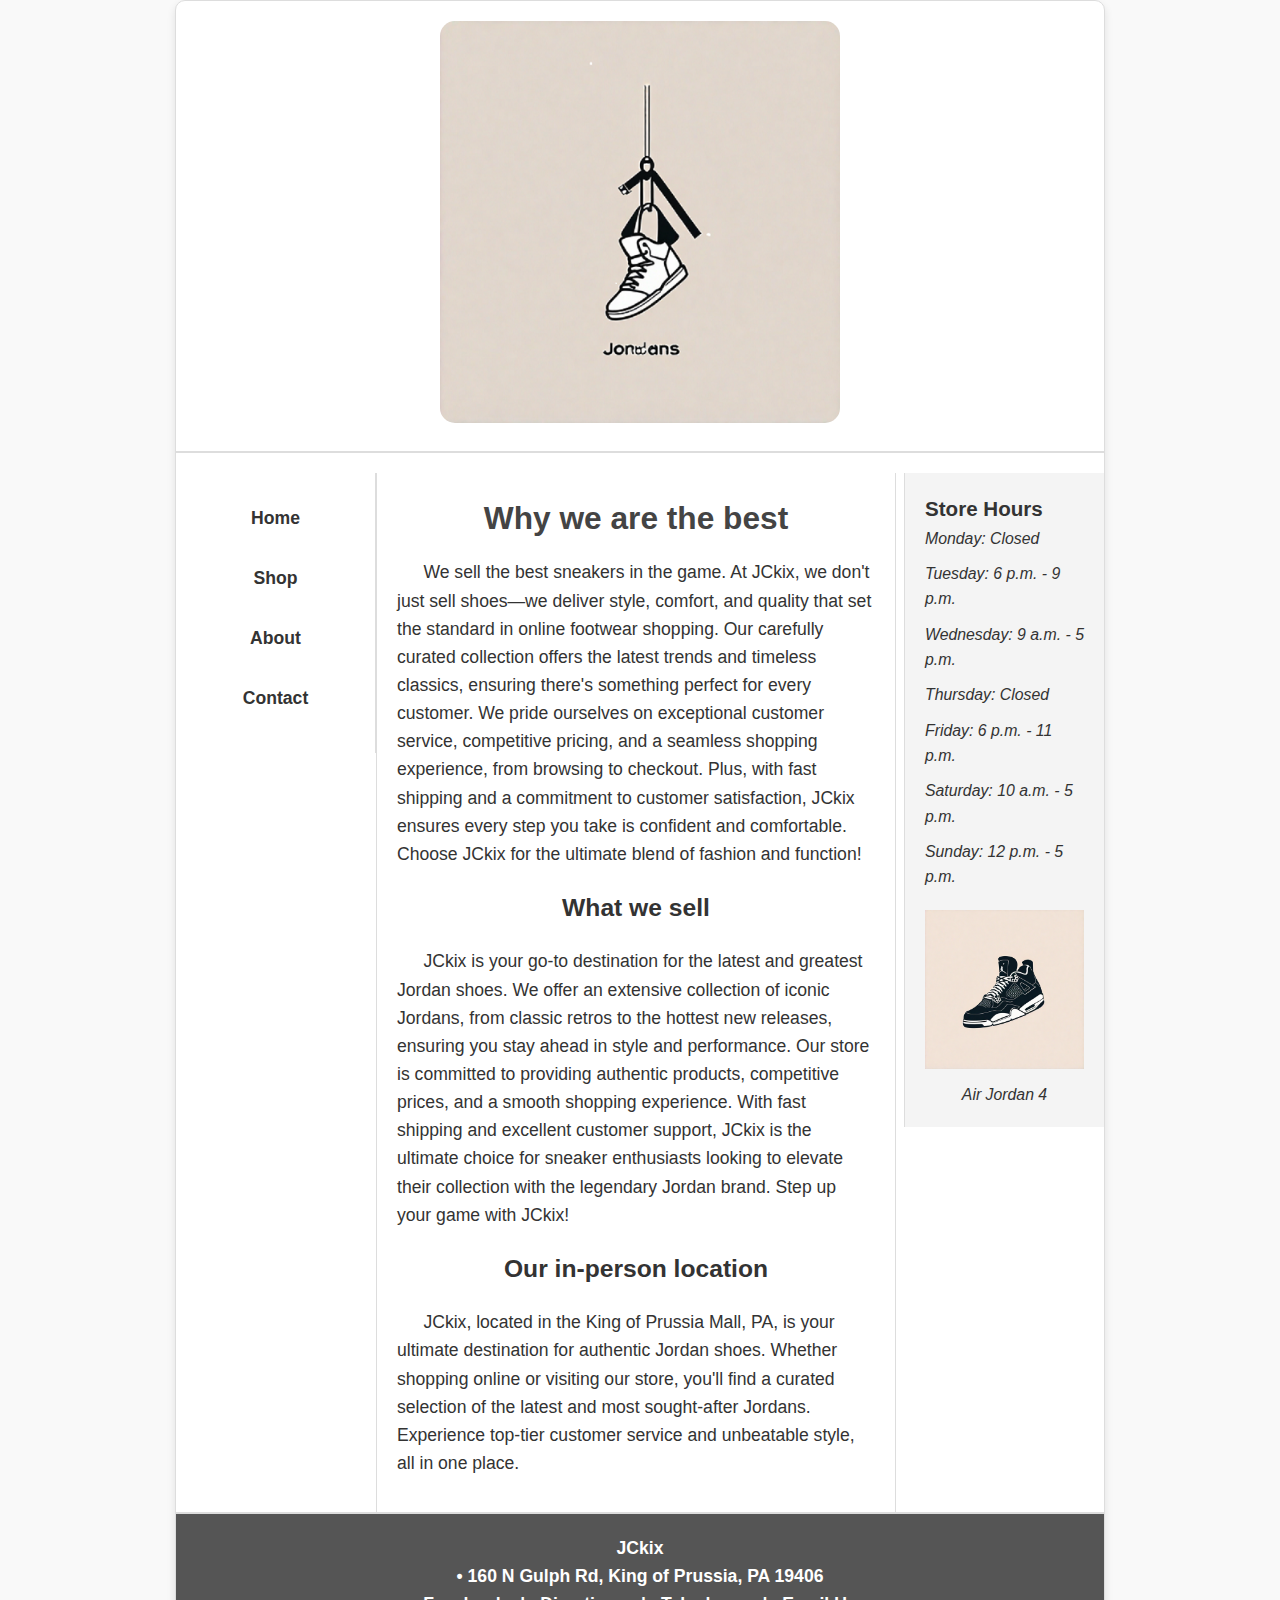
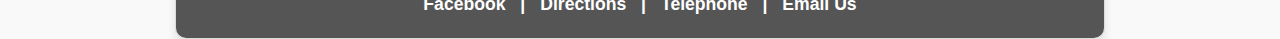
<file: index.html>
<!DOCTYPE html>
<html lang="en">
<head>
    <!-- 
        Final Project CMIS 410
        Author: Justin Carfrey
        Date: 12/4/2024
        These web pages are for educational purposes only, all content should be considered fictional.
    -->

    <meta http-equiv="Content-Type" content="text/html; charset=utf-8">
    <meta name="viewport" content="width=device-width, initial-scale=1.0">
    <title>JCkix - Home</title>
    <link href="css/styles.css" rel="stylesheet">
</head>
<body>

<div id="container">

    <header>
        <a href="index.html">
            <img src="images/Picture1.png" alt="JCkix company logo" style="width: 400px; height: auto;">
        </a>
    </header>

    <div id="wrapper">

        <nav>
            <ul>
                <li><a href="index.html">Home</a></li>
                <li><a href="shop.html">Shop</a></li>
                <li><a href="about.html">About</a></li>
                <li><a href="contact.html">Contact</a></li>
            </ul>
        </nav>

        <article id="main">
            <h2>Why we are the best</h2>
            <p>We sell the best sneakers in the game. At JCkix, we don't just sell shoes—we deliver style, comfort, and quality that set the standard in online footwear shopping. Our carefully curated collection offers the latest trends and timeless classics, ensuring there's something perfect for every customer. We pride ourselves on exceptional customer service, competitive pricing, and a seamless shopping experience, from browsing to checkout. Plus, with fast shipping and a commitment to customer satisfaction, JCkix ensures every step you take is confident and comfortable. Choose JCkix for the ultimate blend of fashion and function!</p>

            <h3>What we sell</h3>
            <p>JCkix is your go-to destination for the latest and greatest Jordan shoes. We offer an extensive collection of iconic Jordans, from classic retros to the hottest new releases, ensuring you stay ahead in style and performance. Our store is committed to providing authentic products, competitive prices, and a smooth shopping experience. With fast shipping and excellent customer support, JCkix is the ultimate choice for sneaker enthusiasts looking to elevate their collection with the legendary Jordan brand. Step up your game with JCkix!</p>

            <h3>Our in-person location</h3>
            <p>JCkix, located in the King of Prussia Mall, PA, is your ultimate destination for authentic Jordan shoes. Whether shopping online or visiting our store, you'll find a curated selection of the latest and most sought-after Jordans. Experience top-tier customer service and unbeatable style, all in one place.</p>
        </article>

        <aside>
            <h3>Store Hours</h3>
            <p>Monday: Closed</p>
            <p>Tuesday: 6 p.m. - 9 p.m.</p>
            <p>Wednesday: 9 a.m. - 5 p.m.</p>
            <p>Thursday: Closed</p>
            <p>Friday: 6 p.m. - 11 p.m.</p>
            <p>Saturday: 10 a.m. - 5 p.m.</p>
            <p>Sunday: 12 p.m. - 5 p.m.</p>

            <!-- Clickable Image of Jordan 4 -->
            <figure>
                <a href="shop.html">
                    <img src="images/jordan4.png" alt="Picture of Jordan 4 shoes" style="width: 200px; height: auto;">
                </a>
                <figcaption>Air Jordan 4</figcaption>
            </figure>
        </aside>

        <footer>
            <p>JCkix<br>
                &bull; 160 N Gulph Rd, King of Prussia, PA 19406<br>
                <a href="https://facebook.com" target="_blank">Facebook</a> |
                <a href="https://maps.app.goo.gl/Ls6GKH6ZWWzJQWbC6" target="_blank">Directions</a> |
                <a href="tel:4846849730" target="_blank">Telephone</a> |
                <a href="mailto:justincarfrey@gmail.com" target="_blank">Email Us</a>
            </p>
        </footer>

    </div> <!-- end wrapper -->

</div> <!-- end container -->

</body>
</html>
</file>
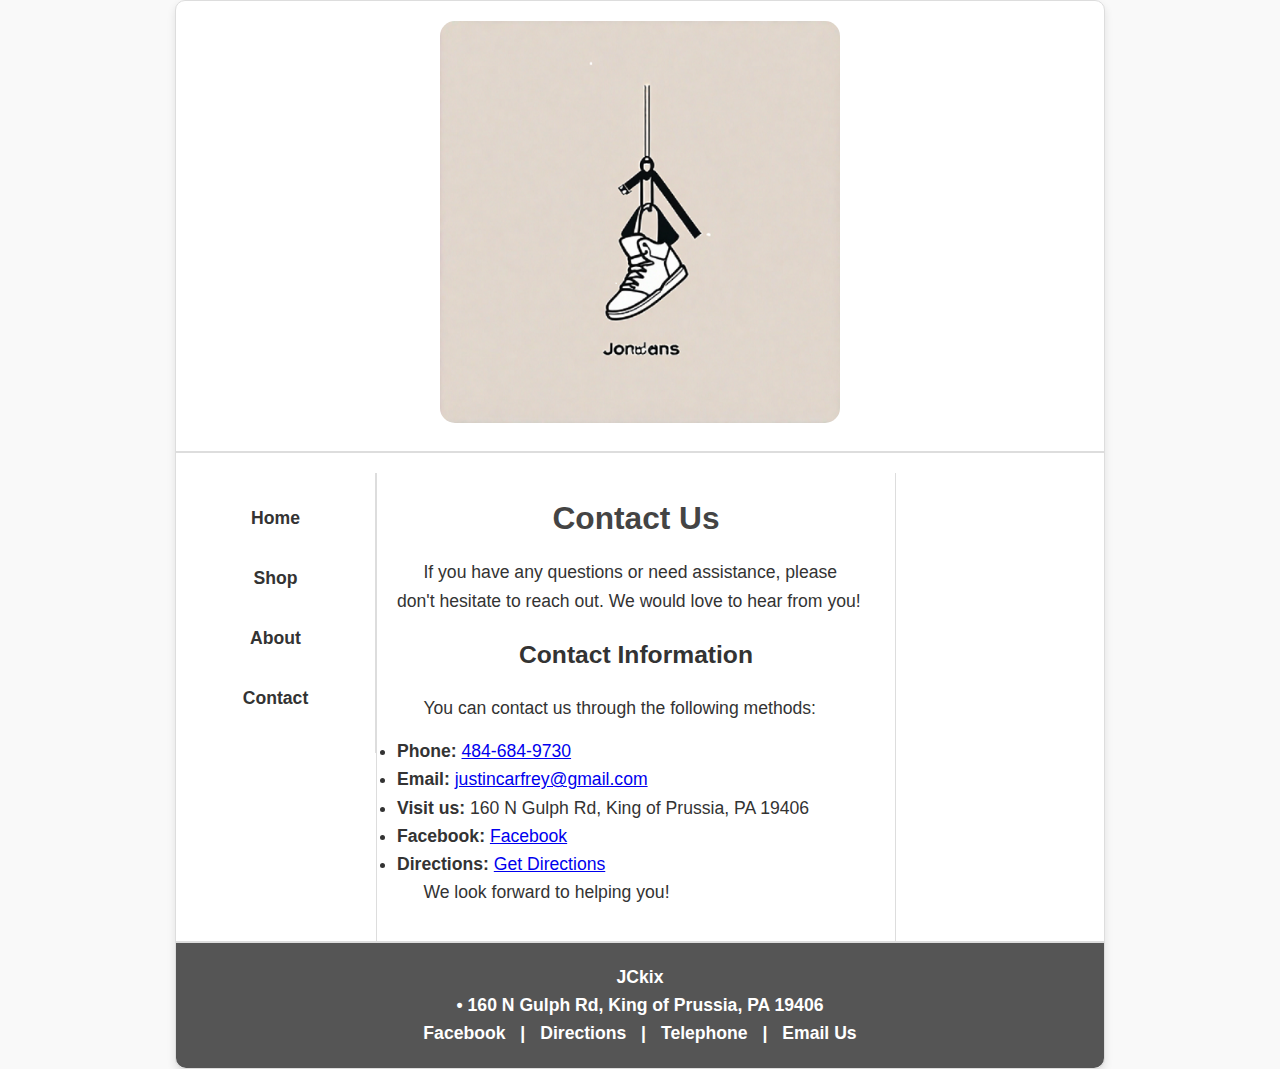
<file: contact.html>
<!DOCTYPE html>
<html lang="en">
<head>
    <!-- 
        Final Project CMIS 410
        Author: Justin Carfrey
        Date: 12/4/2024
        These web pages are for educational purposes only, all content should be considered fictional.
    -->

    <meta http-equiv="Content-Type" content="text/html; charset=utf-8">
    <meta name="viewport" content="width=device-width, initial-scale=1.0">
    <title>JCkix - Contact Us</title>
    <link href="css/styles.css" rel="stylesheet">
</head>
<body>

<div id="container">

    <header>
        <a href="index.html">
            <img src="images/Picture1.png" alt="JCkix company logo" style="width: 400px; height: auto;">
        </a>
    </header>

    <div id="wrapper">

        <nav>
            <ul>
                <li><a href="index.html">Home</a></li>
                <li><a href="shop.html">Shop</a></li>
                <li><a href="about.html">About</a></li>
                <li><a href="contact.html">Contact</a></li>
            </ul>
        </nav>

        <article id="main">
            <h2>Contact Us</h2>
            <p>If you have any questions or need assistance, please don't hesitate to reach out. We would love to hear from you!</p>

            <h3>Contact Information</h3>
            <p>You can contact us through the following methods:</p>

            <ul>
                <li><strong>Phone:</strong> <a href="tel:4846849730">484-684-9730</a></li>
                <li><strong>Email:</strong> <a href="mailto:justincarfrey@gmail.com">justincarfrey@gmail.com</a></li>
                <li><strong>Visit us:</strong> 160 N Gulph Rd, King of Prussia, PA 19406</li>
                <li><strong>Facebook:</strong> <a href="https://facebook.com" target="_blank">Facebook</a></li>
                <li><strong>Directions:</strong> <a href="https://maps.app.goo.gl/Ls6GKH6ZWWzJQWbC6" target="_blank">Get Directions</a></li>
            </ul>

            <p>We look forward to helping you!</p>
        </article>

        <footer>
            <p>JCkix<br>
                &bull; 160 N Gulph Rd, King of Prussia, PA 19406<br>
                <a href="https://facebook.com" target="_blank">Facebook</a> |
                <a href="https://maps.app.goo.gl/Ls6GKH6ZWWzJQWbC6" target="_blank">Directions</a> |
                <a href="tel:4846849730" target="_blank">Telephone</a> |
                <a href="mailto:justincarfrey@gmail.com" target="_blank">Email Us</a>
            </p>
        </footer>

    </div> <!-- end wrapper -->

</div> <!-- end container -->

</body>
</html>
</file>
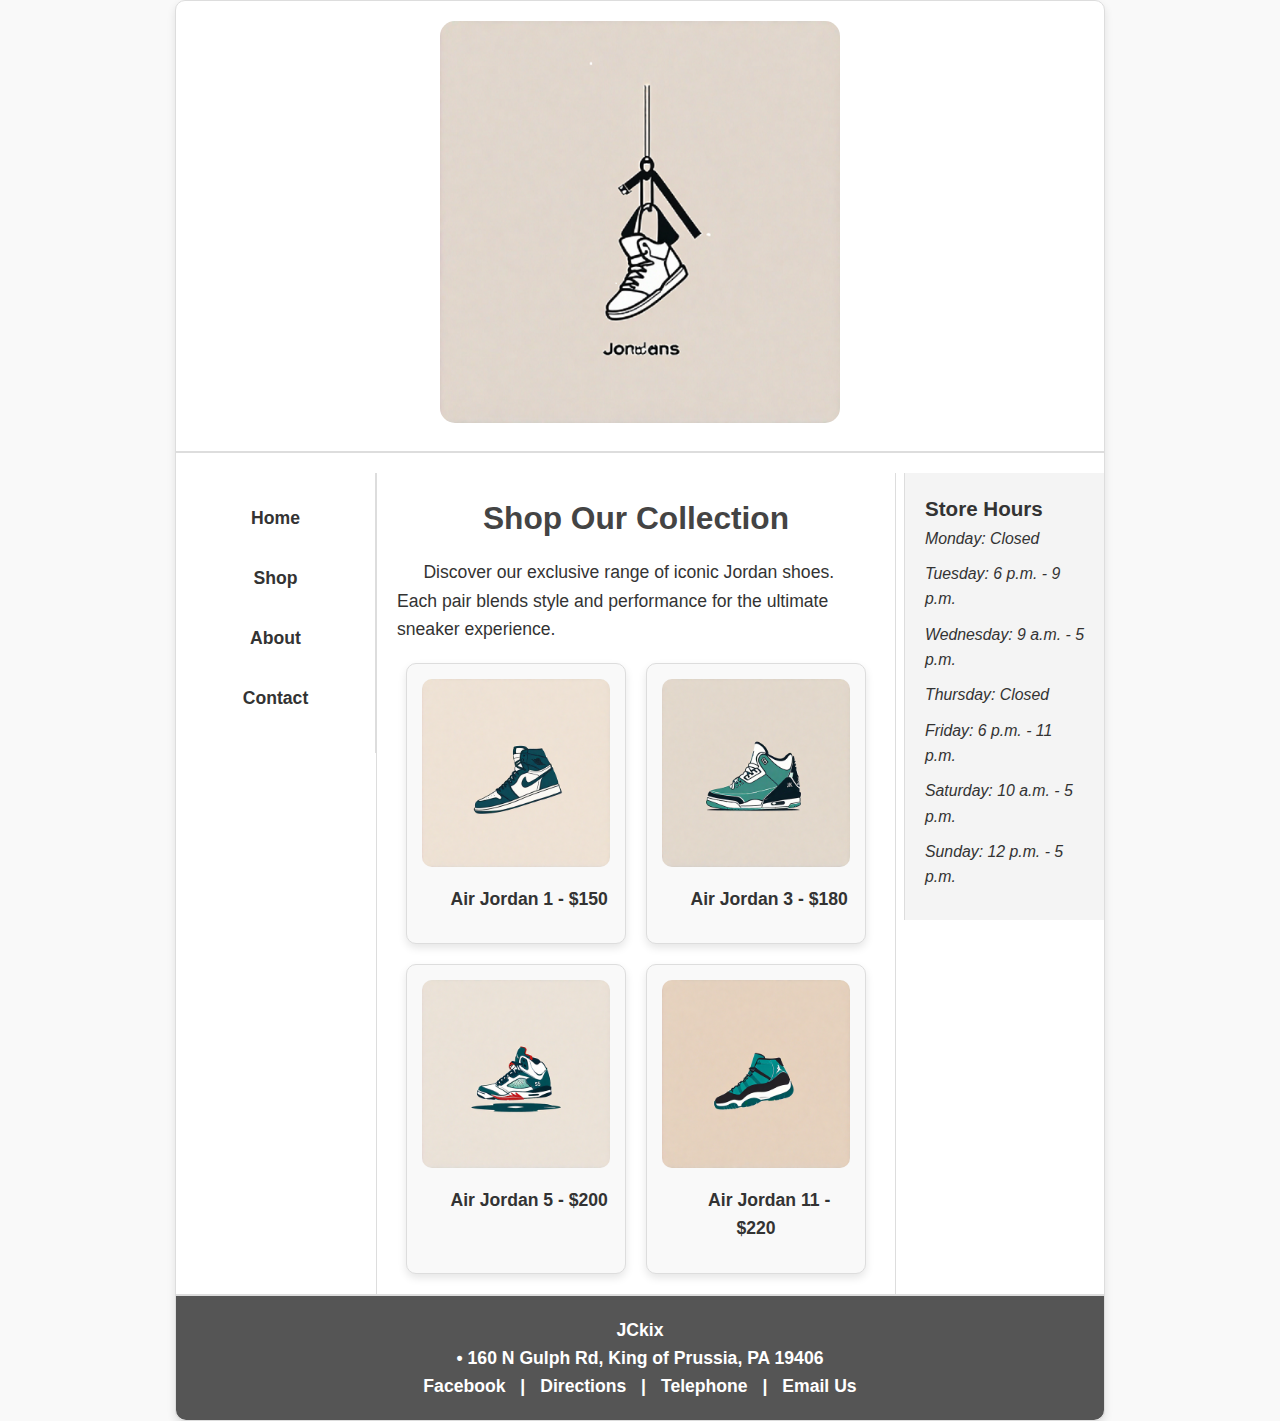
<file: shop.html>
<!DOCTYPE html>
<html lang="en">
<head>
    <!-- 
        Shop Page - JCkix
        Author: Justin Carfrey
        Date: 12/4/2024
        These web pages are for educational purposes only, all content should be considered fictional.
    -->

    <meta charset="UTF-8">
    <meta name="viewport" content="width=device-width, initial-scale=1.0">
    <title>Shop - JCkix</title>
    <link href="css/styles.css" rel="stylesheet">
</head>
<body>

<div id="container">

    <header>
        <a href="index.html">
            <img src="images/Picture1.png" alt="JCkix company logo" style="width: 400px; height: auto;">
        </a>
    </header>

    <div id="wrapper">

        <nav>
            <ul>
                <li><a href="index.html">Home</a></li>
                <li><a href="shop.html">Shop</a></li>
                <li><a href="about.html">About</a></li>
                <li><a href="contact.html">Contact</a></li>
            </ul>
        </nav>

        <article id="main">
            <h2>Shop Our Collection</h2>
            <p>Discover our exclusive range of iconic Jordan shoes. Each pair blends style and performance for the ultimate sneaker experience.</p>

            <div class="product-grid">
                <div class="product-item">
                    <img src="images/jordan1.png" alt="Jordan 1" style="width: 200px; height: auto;">
                    <p>Air Jordan 1 - $150</p>
                </div>
                <div class="product-item">
                    <img src="images/jordan3.png" alt="Jordan 3" style="width: 200px; height: auto;">
                    <p>Air Jordan 3 - $180</p>
                </div>
                <div class="product-item">
                    <img src="images/jordan5.png" alt="Jordan 5" style="width: 200px; height: auto;">
                    <p>Air Jordan 5 - $200</p>
                </div>
                <div class="product-item">
                    <img src="images/jordan11.png" alt="Jordan 11" style="width: 200px; height: auto;">
                    <p>Air Jordan 11 - $220</p>
                </div>
            </div>
        </article>

        <aside>
            <h3>Store Hours</h3>
            <p>Monday: Closed</p>
            <p>Tuesday: 6 p.m. - 9 p.m.</p>
            <p>Wednesday: 9 a.m. - 5 p.m.</p>
            <p>Thursday: Closed</p>
            <p>Friday: 6 p.m. - 11 p.m.</p>
            <p>Saturday: 10 a.m. - 5 p.m.</p>
            <p>Sunday: 12 p.m. - 5 p.m.</p>
        </aside>

        <footer>
            <p>JCkix<br>
                &bull; 160 N Gulph Rd, King of Prussia, PA 19406<br>
                <a href="https://facebook.com" target="_blank">Facebook</a> | 
                <a href="https://maps.app.goo.gl/Ls6GKH6ZWWzJQWbC6" target="_blank">Directions</a> | 
                <a href="4846849730" target="_blank">Telephone</a> | 
                <a href="justincarfrey@gmail.com" target="_blank">Email Us</a>
            </p>
        </footer>

    </div> <!-- end wrapper -->

</div> <!-- end container -->

</body>
</html>
</file>
<file: css/styles.css>
@charset "utf-8";
/* JCkix Stylesheet - Educational Use Only */

/* General Reset */
* {
    margin: 0;
    padding: 0;
    box-sizing: border-box;
}

/* Body Styling */
body {
    font-size: 1.1em;
    font-family: Arial, Helvetica, sans-serif;
    background-color: #f9f9f9;
    color: #333;
    line-height: 1.6;
}

/* Container */
#container {
    width: 930px;
    margin: 0 auto;
    background-color: white;
    border: 1px solid #ddd;
    border-radius: 10px;
    box-shadow: 0px 4px 8px rgba(0, 0, 0, 0.1);
}

/* Header */
header {
    text-align: center;
    padding: 20px;
    margin-bottom: 20px;
    border-bottom: 2px solid #ddd;
}

header img {
    max-width: 100%;
    height: auto;
    border-radius: 15px;
}

/* Navigation */
nav {
    width: 200px;
    float: left;
    padding: 20px 10px;
    text-align: center;
    border-right: 1px solid #ddd;
}

nav ul {
    list-style: none;
}

nav ul li {
    margin-bottom: 10px;
}

nav ul li a {
    display: block;
    padding: 10px;
    color: #333;
    text-decoration: none;
    font-weight: bold;
    border: 1px solid transparent;
    border-radius: 5px;
}

nav ul li a:hover {
    background-color: #555;
    color: white;
    border-color: #555;
}

/* Main Content */
#main {
    width: 520px;
    padding: 20px;
    float: left;
    background-color: white;
    border-left: 1px solid #ddd;
    border-right: 1px solid #ddd;
}

#main h2 {
    font-size: 1.8em;
    margin-bottom: 15px;
    color: #444;
    text-align: center;
}

#main h3 {
    font-size: 1.4em;
    margin: 20px 0;
    text-align: center;
}

#main p {
    text-indent: 1.5em;
    margin-bottom: 15px;
}

/* Product Grid for Shop Page */
.product-grid {
    display: flex;
    flex-wrap: wrap;
    gap: 20px;
    justify-content: center;
    margin-top: 20px;
}

.product-item {
    width: 220px;
    text-align: center;
    border: 1px solid #ddd;
    padding: 15px;
    border-radius: 10px;
    box-shadow: 0px 4px 8px rgba(0, 0, 0, 0.1);
    background-color: #f9f9f9;
}

.product-item img {
    width: 100%;
    height: auto;
    border-radius: 10px;
    margin-bottom: 10px;
}

.product-item p {
    font-size: 1em;
    color: #333;
    font-weight: bold;
}

/* About Us Page */
#about-us {
    display: flex;
    justify-content: space-between;
    margin-top: 20px;
}

#about-us .text {
    width: 60%;
}

#about-us .text p {
    font-size: 1.1em;
    line-height: 1.6;
}

#about-us .image {
    width: 35%;
    text-align: center;
}

#about-us .image img {
    width: 100%;
    height: auto;
    border-radius: 10px;
}

/* Responsive layout for About Us page */
@media screen and (max-width: 768px) {
    #about-us {
        flex-direction: column;
        align-items: center;
    }

    #about-us .text,
    #about-us .image {
        width: 90%;
    }
}

/* Sidebar */
aside {
    width: 200px;
    padding: 20px;
    float: right;
    background-color: #f4f4f4;
    border-left: 1px solid #ddd;
}

aside p {
    font-style: italic;
    font-size: 0.9em;
    margin-bottom: 10px;
}

/* Contact Form */
#contact-form {
    display: flex;
    flex-direction: column;
    width: 60%;
    margin: 0 auto;
}

#contact-form label {
    font-size: 1.1em;
    margin-bottom: 5px;
}

#contact-form input,
#contact-form textarea {
    padding: 10px;
    margin-bottom: 10px;
    font-size: 1em;
    border: 1px solid #ccc;
    border-radius: 5px;
}

#contact-form textarea {
    resize: vertical;
    height: 150px;
}

#contact-form button {
    padding: 10px 20px;
    background-color: #333;
    color: white;
    border: none;
    border-radius: 5px;
    cursor: pointer;
}

/* Footer */
footer {
    clear: both;
    text-align: center;
    padding: 20px;
    background-color: #555;
    color: #fff;
    font-weight: bold;
    border-top: 2px solid #ddd;
    border-bottom-left-radius: 10px;
    border-bottom-right-radius: 10px;
}

footer a {
    color: #fff;
    text-decoration: none;
    margin: 0 10px;
}

footer a:hover {
    text-decoration: underline;
}

/* General Image Styling */
img {
    max-width: 100%;
    height: auto;
}

/* Figure and Caption Styling */
figure {
    text-align: center;
    margin-top: 20px;
}

figcaption {
    font-style: italic;
    font-size: 0.9em;
    margin-top: 5px;
}

/* Product Links */
.product-item a {
    display: block;
    padding: 5px;
    background-color: #333;
    color: white;
    text-decoration: none;
    border-radius: 5px;
    margin-top: 10px;
}

.product-item a:hover {
    background-color: #555;
    text-decoration: underline;
}
</file>
